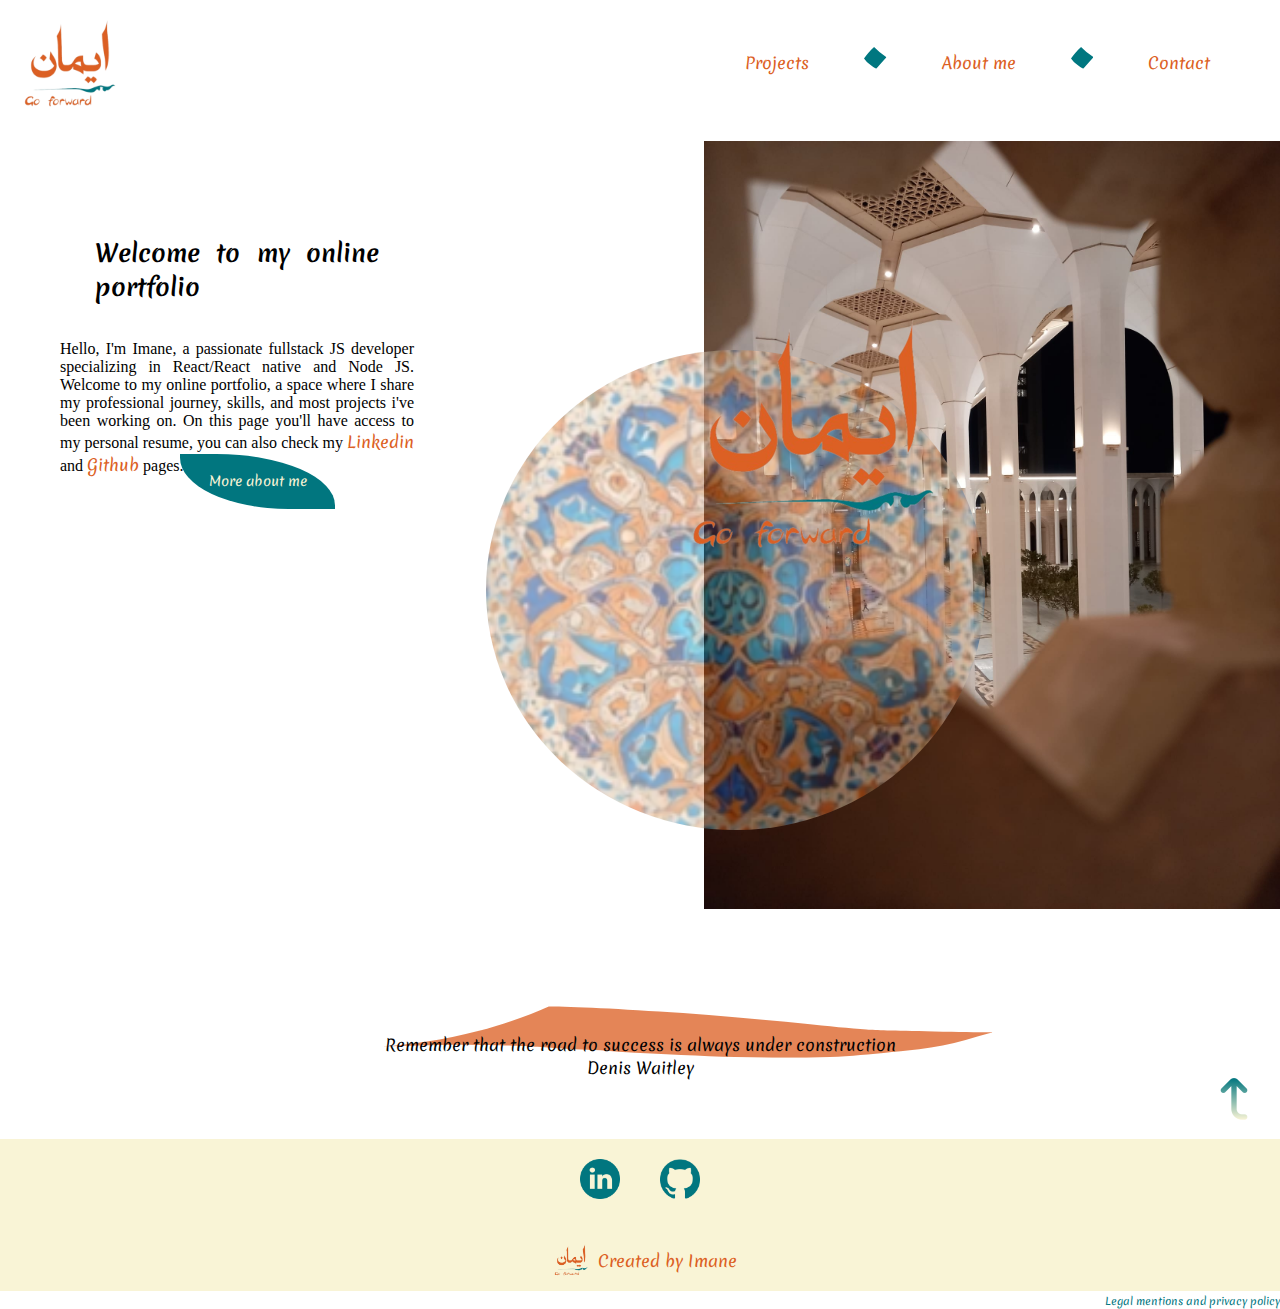
<file: index.html>
<!DOCTYPE html>
<html lang="fr">
<head>
    <meta charset="UTF-8">
    <meta name="viewport" content="width=device-width, initial-scale=1.0">
    <link rel="stylesheet" href="style.css">
    <link rel="shortcut icon" href="IMAGES/logo.ico">
    <link href="https://fonts.googleapis.com/css2?family=Merienda:wght@700&display=swap" rel="stylesheet">
    <title>Home| My portfolio</title>
</head>

<body>
<!-------------------HEADER-------------------->
    <header>
        <!--<h1>My portfolio</h1>-->

        <div id="ancre" class="navBar">

                <a href="#"><img class="logo" src="IMAGES/logo.ico" alt="logo"></a>
        
                <nav class="links">
                    <ul>
                        <li><a href="NAVIGATION/projects.html">Projects</a></li>
                        <svg id="Séparateur_4" data-name="Séparateur 4" xmlns="http://www.w3.org/2000/svg" xmlns:xlink="http://www.w3.org/1999/xlink" width="22.464" height="21.792" viewBox="0 0 22.464 21.792">
                            <defs>
                              <clipPath id="clip-path">
                                <rect id="Rectangle_3" data-name="Rectangle 3" width="22.464" height="21.793" transform="translate(0)" fill="none"/>
                              </clipPath>
                            </defs>
                            <g id="Groupe_5" data-name="Groupe 5" transform="translate(0 0)" clip-path="url(#clip-path)">
                              <path id="Tracé_7" data-name="Tracé 7" d="M12.2,21.793a37.689,37.689,0,0,1-6.875-4.7A27.769,27.769,0,0,1,0,11.46Q1.743,9.018,4.067,6.2a63.837,63.837,0,0,1,6-6.2A66.7,66.7,0,0,0,22.464,10.145Q14.331,19.162,12.2,21.793" transform="translate(0 0)" fill="#007780"/>
                            </g>
                          </svg>
                          
                        <li><a href="NAVIGATION/about-me.html">About me</a></li>
                        <svg id="Séparateur_4" data-name="Séparateur 4" xmlns="http://www.w3.org/2000/svg" xmlns:xlink="http://www.w3.org/1999/xlink" width="22.464" height="21.792" viewBox="0 0 22.464 21.792">
                            <defs>
                              <clipPath id="clip-path">
                                <rect id="Rectangle_3" data-name="Rectangle 3" width="22.464" height="21.793" transform="translate(0)" fill="none"/>
                              </clipPath>
                            </defs>
                            <g id="Groupe_5" data-name="Groupe 5" transform="translate(0 0)" clip-path="url(#clip-path)">
                              <path id="Tracé_7" data-name="Tracé 7" d="M12.2,21.793a37.689,37.689,0,0,1-6.875-4.7A27.769,27.769,0,0,1,0,11.46Q1.743,9.018,4.067,6.2a63.837,63.837,0,0,1,6-6.2A66.7,66.7,0,0,0,22.464,10.145Q14.331,19.162,12.2,21.793" transform="translate(0 0)" fill="#007780"/>
                            </g>
                          </svg>

                        <li><a href="NAVIGATION/contact.html">Contact</a></li>
                    </ul>
                </nav>
        </div>

        <div class="burgerMenu">
          <input type="checkbox" id="burger">
          <label id="burgerLogo" for="burger">☰</label>
          <nav class="linksBurgerMenu">
            <a href="NAVIGATION/projects.html">Projects</a>
            <a href="NAVIGATION/about-me.html">About me</a>
            <a href="NAVIGATION/contact.html">Contact</a>
          </nav>
        </div>

    </header>
<!-------------------END HEADER-------------------->


<!-------------------MAIN-------------------->    
    <main>

      <section>
        <div class="organiseFirstSection">
            <img class="backgroundImage" src="IMAGES/backgroundHome.jpg" alt="backgoundImageOrientalPointOfView"> 
            <div class="textFirstSection">
              <h2 class="titleSectionOne">Welcome to my online portfolio</h2>
              <p>
              Hello, I'm Imane, a passionate fullstack JS developer specializing in React/React native and Node JS. 
              Welcome to my online portfolio, a space where I share my professional journey, skills, and most projects i've been working on.
              On this page you'll have access to my personal resume, you can also check my <a class="linksFirstSection" href="https://www.linkedin.com/in/imane-iachachen/" target="_blank">Linkedin</a> and <a class="linksFirstSection" href="https://github.com/Iaimane" target="_blank">Github</a> pages.
              </p> 

            </div>
           
                  
        </div>
        <div>
          <img class="imageAnimation" src="IMAGES/imageAnimation.png" alt="arabesque">
        </div>
        <div>
          <img class="logoAnime" src="IMAGES/logo.ico" alt="logoAnime">
        </div>
        <button class="buttonMore"><a href="NAVIGATION/about-me.html">More about me</a></button>
      </section>
      <div class="textFirstSectionMobile">
        <h2 class="titleSectionOne">Welcome to my online portfolio</h2>
        <p>
        Hello, I'm Imane, a passionate fullstack JS developer specializing in React/React native and Node JS. 
        Welcome to my online portfolio, a space where I share my professional journey, skills, and most projects i've been working on.
        On this page you'll have access to my personal resume, you can also check my <a class="linksFirstSection" href="https://www.linkedin.com/in/imane-iachachen/" target="_blank">Linkedin</a> and <a class="linksFirstSection" href="https://github.com/Iaimane" target="_blank">Github</a> pages.
        </p> 
        <button class="buttonMoreMobile"><a href="NAVIGATION/about-me.html">More about me</a></button>

      </div>
      <section>
        <div class="organiseSecondSection">
          <div class="alifRenverse">
            <img class="sizeAlif" src="IMAGES/alifRenverse.png" alt="ligne">
          </div>
            
          <div class="textSecondSection">
            <p>Remember that the road to success is always under construction</p>
            <p>Denis Waitley</p>
          </div>
        
        </section>

        <div class="placeAncre">
          <a href="#ancre"><img class="sizeAncre" src="IMAGES/fleche-vers-le-haut-a-droite.png" alt="fleche-vers-le-haut-a-droite"></a>
        </div>
      </div>


    </main>
<!-------------------END MAIN-------------------->  



<!-----------------------FOOTER----------------------->
    <footer>
      <div class="backgroundFooter">
        <div class="footerContainerTop">
          <a href="https://www.linkedin.com/in/imane-iachachen/" target="_blank"><img class="socialNetworkLogo" src="IMAGES/linkedin.png" alt="logoLinkedin"></a>
          <a href="https://github.com/Iaimane" target="_blank"><img class="socialNetworkLogo" src="IMAGES/github.png" alt="logoGithub"></a>
        </div>
        <div class="footerContainerBottom">
            <a href="#"><img class="logoFooter" src="IMAGES/logo.ico" alt="logo"></a>
            <p>Created by Imane</p>
        </div>
        <div>
          <a href="NAVIGATION/mentions-legales.html" class="legalNotice">Legal mentions and privacy policy</a>
        </div>
      </div>
      

    </footer>
    <!-------------------END FOOTER-------------------->

</body>
</html>
</file>
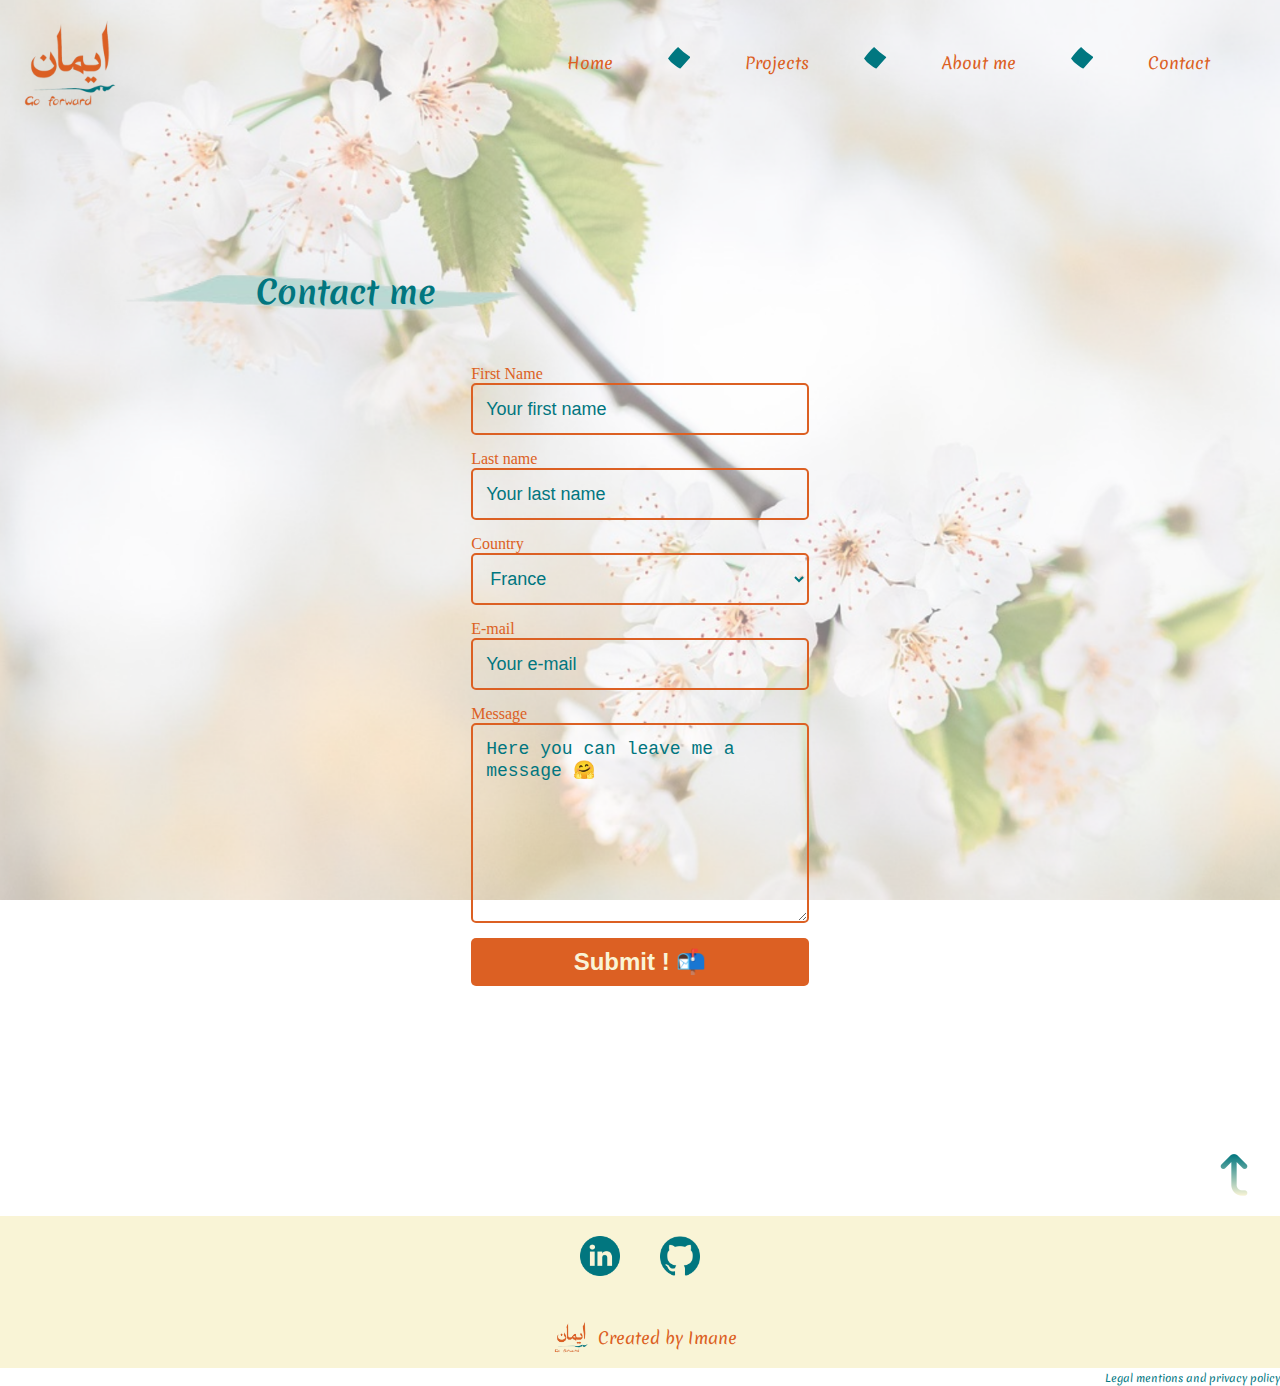
<file: NAVIGATION/contact.html>
<!DOCTYPE html>
<html lang="fr">
<head>
    <meta charset="UTF-8">
    <meta name="viewport" content="width=device-width, initial-scale=1.0">
    <link rel="stylesheet" href="../STYLES/contact.css">
    <link rel="shortcut icon" href="../IMAGES/logo.ico">
    <link href="https://fonts.googleapis.com/css2?family=Merienda:wght@700&display=swap" rel="stylesheet">
    <title>Home| Contact</title>
</head>

<body class="parallax" >
<!-------------------HEADER-------------------->
    <header>
        <!--<h1>Home</h1>-->

        <div id="ancre" class="navBar">

                <a href="../index.html"><img class="logo" src="../IMAGES/logo.ico" alt="logo"></a>
        
                <nav class="links">
                    <ul>
                        <li><a href="../index.html">Home</a></li>
                        <svg id="Séparateur_4" data-name="Séparateur 4" xmlns="http://www.w3.org/2000/svg" xmlns:xlink="http://www.w3.org/1999/xlink" width="22.464" height="21.792" viewBox="0 0 22.464 21.792">
                            <defs>
                              <clipPath id="clip-path">
                                <rect id="Rectangle_3" data-name="Rectangle 3" width="22.464" height="21.793" transform="translate(0)" fill="none"/>
                              </clipPath>
                            </defs>
                            <g id="Groupe_5" data-name="Groupe 5" transform="translate(0 0)" clip-path="url(#clip-path)">
                              <path id="Tracé_7" data-name="Tracé 7" d="M12.2,21.793a37.689,37.689,0,0,1-6.875-4.7A27.769,27.769,0,0,1,0,11.46Q1.743,9.018,4.067,6.2a63.837,63.837,0,0,1,6-6.2A66.7,66.7,0,0,0,22.464,10.145Q14.331,19.162,12.2,21.793" transform="translate(0 0)" fill="#007780"/>
                            </g>
                          </svg>
                        <li><a href="../NAVIGATION/projects.html">Projects</a></li>
                        <svg id="Séparateur_4" data-name="Séparateur 4" xmlns="http://www.w3.org/2000/svg" xmlns:xlink="http://www.w3.org/1999/xlink" width="22.464" height="21.792" viewBox="0 0 22.464 21.792">
                            <defs>
                              <clipPath id="clip-path">
                                <rect id="Rectangle_3" data-name="Rectangle 3" width="22.464" height="21.793" transform="translate(0)" fill="none"/>
                              </clipPath>
                            </defs>
                            <g id="Groupe_5" data-name="Groupe 5" transform="translate(0 0)" clip-path="url(#clip-path)">
                              <path id="Tracé_7" data-name="Tracé 7" d="M12.2,21.793a37.689,37.689,0,0,1-6.875-4.7A27.769,27.769,0,0,1,0,11.46Q1.743,9.018,4.067,6.2a63.837,63.837,0,0,1,6-6.2A66.7,66.7,0,0,0,22.464,10.145Q14.331,19.162,12.2,21.793" transform="translate(0 0)" fill="#007780"/>
                            </g>
                          </svg> 
                        <li><a href="../NAVIGATION/about-me.html">About me</a></li>
                        <svg id="Séparateur_4" data-name="Séparateur 4" xmlns="http://www.w3.org/2000/svg" xmlns:xlink="http://www.w3.org/1999/xlink" width="22.464" height="21.792" viewBox="0 0 22.464 21.792">
                            <defs>
                              <clipPath id="clip-path">
                                <rect id="Rectangle_3" data-name="Rectangle 3" width="22.464" height="21.793" transform="translate(0)" fill="none"/>
                              </clipPath>
                            </defs>
                            <g id="Groupe_5" data-name="Groupe 5" transform="translate(0 0)" clip-path="url(#clip-path)">
                              <path id="Tracé_7" data-name="Tracé 7" d="M12.2,21.793a37.689,37.689,0,0,1-6.875-4.7A27.769,27.769,0,0,1,0,11.46Q1.743,9.018,4.067,6.2a63.837,63.837,0,0,1,6-6.2A66.7,66.7,0,0,0,22.464,10.145Q14.331,19.162,12.2,21.793" transform="translate(0 0)" fill="#007780"/>
                            </g>
                          </svg>
                        <li><a href="#">Contact</a></li>
                    </ul>
                </nav>
        </div>

        <div class="burgerMenu">
          <div class="moveLogo">
            <a href="../index.html"><img class="logo" src="../IMAGES/logo.ico" alt="logo"></a>
          </div>
          <input type="checkbox" id="burger">
          <label id="burgerLogo" for="burger">☰</label>
          <nav class="linksBurgerMenu">
            <a href="../index.html">Home</a>
            <a href="../NAVIGATION/projects.html">Projects</a>
            <a href="../NAVIGATION/about-me.html">About me</a>
            
          </nav>
        </div>

    </header>
<!-------------------END HEADER-------------------->
<!---------------------MAIN---------------------->
<section>
  <div class="backgroundContact">
    <img class="blueLine" src="../IMAGES/alifRenverseBlue.png" alt="ligneBleue">
    <h3>Contact me</h3>

    <div class="organiseContactForm"> 
      <form method="get" action="">
        <p>
          <label for="fname">First Name</label>
          <input type="text" class="feedBack-input" name="fname" id="firstName" placeholder="Your first name" size="20" maxlength="20"> 
        </p>
        <p>
          <label for="lname">Last name</label>
          <input type="text" class="feedBack-input" name="lName" id="lname" placeholder="Your last name" size="20" maxlength="20"> 
        </p>
        <p>
          <label for="country">Country</label>
          <select id="coutry" class="feedBack-input" name="country">
            <option value="france">France</option>
            <option value="england">England</option>
            <option value="spain">Spain</option>
            <option value="canada">Canada</option>
          </select> 
        </p>
        <p>
          <label for="email">E-mail</label>
          <input type="text" class="feedBack-input" name="email" id="email" placeholder="Your e-mail" size="20" maxlength="20"> 
        </p>
        <p>
          <label for="message">Message</label>
          <textarea id="message" class="feedBack-input" name="message" placeholder="Here you can leave me a message 🤗" style="height:200px"></textarea>
        </p>
        
        <input type="submit" class="feedBackInput" id="sendButton" value="Submit ! 📬"> 
      </form>
    </div>
  </div>
</section>
<section>
  <div class="placeAncre">
    <a href="#ancre"><img class="sizeAncre" src="../IMAGES/fleche-vers-le-haut-a-droite.png" alt="fleche-vers-le-haut-a-droite"></a>
  </div>
</section>  
    
   
  
 

<!-------------------END MAIN------------------->
<!-----------------------FOOTER----------------------->
<footer>
  <div class="backgroundFooter">
    <div class="footerContainerTop">
      <a href="https://www.linkedin.com/in/imane-iachachen/" target="_blank"><img class="socialNetworkLogo" src="../IMAGES/linkedin.png" alt="logoLinkedin"></a>
      <a href="https://github.com/Iaimane" target="_blank"><img class="socialNetworkLogo" src="../IMAGES/github.png" alt="logoGithub"></a>
    </div>
    <div class="footerContainerBottom">
        <a href="../index.html"><img class="logoFooter" src="../IMAGES/logo.ico" alt="logo"></a>
        <p>Created by Imane</p>
    </div>
    <div>
      <a href="../NAVIGATION/mentions-legales.html" class="legalNotice">Legal mentions and privacy policy</a>
    </div>
  </div>
  

</footer>
<!-------------------END FOOTER-------------------->
</file>
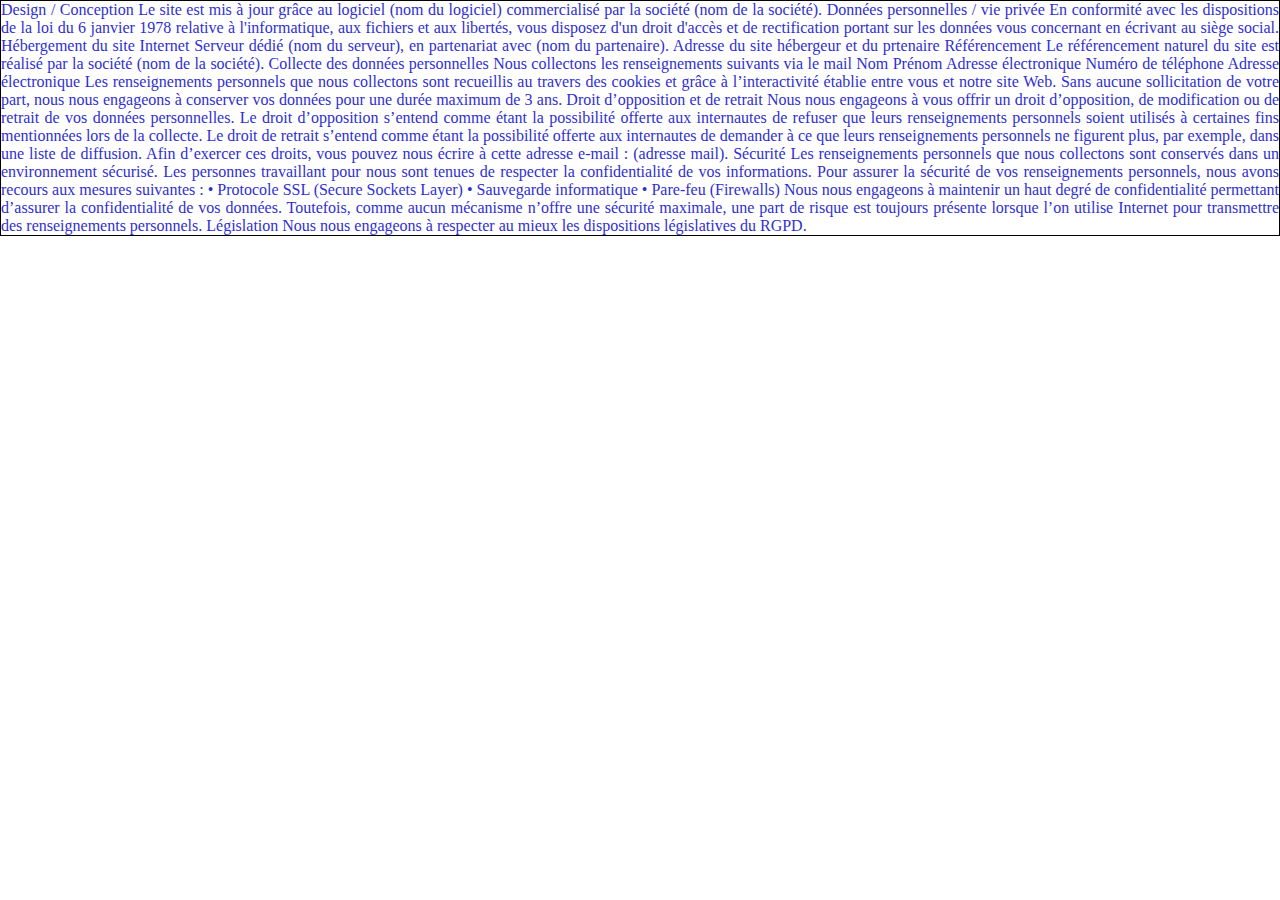
<file: NAVIGATION/mentions-legales.html>
<!DOCTYPE html>
<html lang="fr">
<head>
    <meta charset="UTF-8">
    <meta name="viewport" content="width=device-width, initial-scale=1.0">
    <link rel="shortcut icon" href="IMAGES/logo.ico">
    <link rel="stylesheet" href="../STYLES/mentions-legales.css">

    <title>Mentions légales</title>
</head>
<body>

    <p class="test">
        Design / Conception 
        Le site est mis à jour grâce au logiciel (nom du logiciel) commercialisé par la société (nom de la société).
 
        Données personnelles / vie privée 
        En conformité avec les dispositions de la loi du 6 janvier 1978 relative à l'informatique, aux fichiers et aux libertés, vous disposez d'un droit d'accès et de rectification portant sur les données vous concernant en écrivant au siège social.
 
        Hébergement du site Internet 
        Serveur dédié (nom du serveur), en partenariat avec (nom du partenaire).
        Adresse du site hébergeur et du prtenaire
 
        Référencement 
        Le référencement naturel du site est réalisé par la société (nom de la société).
        Collecte des données personnelles
        Nous collectons les renseignements suivants via le mail
        Nom
        Prénom
        Adresse électronique
        Numéro de téléphone
        Adresse électronique
        Les renseignements personnels que nous collectons sont recueillis au travers des cookies et grâce à l’interactivité établie entre vous et notre site Web. Sans aucune sollicitation de votre part, nous nous engageons à conserver vos données pour une durée maximum de 3 ans.
       
        
        Droit d’opposition et de retrait

        Nous nous engageons à vous offrir un droit d’opposition, de modification ou de retrait de vos données personnelles. Le droit d’opposition s’entend comme étant la possibilité offerte aux internautes de refuser que leurs renseignements personnels soient utilisés à certaines fins mentionnées lors de la collecte. Le droit de retrait s’entend comme étant la possibilité offerte aux internautes de demander à ce que leurs renseignements personnels ne figurent plus, par exemple, dans une liste de diffusion. Afin d’exercer ces droits, vous pouvez nous écrire à cette adresse e-mail : (adresse mail).
 

        Sécurité

        Les renseignements personnels que nous collectons sont conservés dans un environnement sécurisé. Les personnes travaillant pour nous sont tenues de respecter la confidentialité de vos informations. Pour assurer la sécurité de vos renseignements personnels, nous avons recours aux mesures suivantes :

        •	Protocole SSL (Secure Sockets Layer)
        •	Sauvegarde informatique
        •	Pare-feu (Firewalls)
        Nous nous engageons à maintenir un haut degré de confidentialité permettant d’assurer la confidentialité de vos données. Toutefois, comme aucun mécanisme n’offre une sécurité maximale, une part de risque est toujours présente lorsque l’on utilise Internet pour transmettre des renseignements personnels.
 
        Législation
        Nous nous engageons à respecter au mieux les dispositions législatives du RGPD.
    </p>
    
</body>
</html>
</file>
<file: style.css>
*{/*selecteur universel définit le style global sur l'intégralité de la page peu importe le navigateur*/
    margin: 0; /*marge extérieure de la boîte*/
    padding: 0; /*marge intérieure de la boîte*/
    box-sizing: border-box; /* indique que l'on va inclure les marges internes et bordure dans la taille des parents*/
  
}  

header,footer{
    font-family: 'Merienda', cursive;
}
body{
    font-family: poppins;
}

/*------------------------HEADER--------------------*/
.logo{
    width: 6em;
    height: 6em;
}

nav ul li a{
    text-decoration: none;
    color: #DC6023;
}

nav ul li{ /*acting directly and only on these elements not the box*/
    display: inline;
    margin-right: 50px; /*space between my links*/
    margin-left: 50px;
    
}
.navBar{
    display: flex;
    justify-content: space-between;
    align-items: center;    
    padding: 20px;
}

.links{
    margin: 0px 0px 20px 160px; /*margin between my logo and the links to create a space between them*/
}

/*----------BURGER MENU----------*/
.burgerMenu{
    position: fixed;
    width: 0px;
    display: none;
}
#burger{
    display: none; /*to hide the checkbox*/
}

#burgerLogo{
    cursor: pointer;
    background:#01767f ;
    width: 200px;
    display: block;
    color:#f9f4d6 ;
    /* Pour que le menu hamburger s'affiche toujours*/
    text-align: right;
    /* Pour que le menu hamburger soit "rangé" par défaut */
    transform: translateX(-168px);
    padding: 10px;    
    
}

.linksBurgerMenu{
    display: flex;
    flex-direction: column;
    background: #01767f;
    overflow: hidden;
    width: 200px;
    transform: translateX(-200px);
}

.linksBurgerMenu a {
    color: #dc6023;
     text-decoration: none;
     padding: 10px;
   }

.linksBurgerMenu a:hover{
    background: #f9f4d6;
}  

#burgerLogo,
.linksBurgerMenu{
    transition: 0.7s;
}

#burger:checked ~ #burgerLogo,
#burger:checked ~ .linksBurgerMenu{
    transform: translateX(0);
}

/*----------END BURGER MENU----------*/

/*-------------------------END HEADER-----------------------*/




/*-------------------------MAIN---------------------------*/


/*-----------First section----------*/

.organiseFirstSection{
    display: flex;
    flex-direction: row-reverse; /*inverser la position de l'image et du texte */
    justify-content: space-between;
    margin-bottom: 7%;
}

.backgroundImage{
    width: 45%; /*largeur de l'image*/
    height: 75%; /*hauteur de l'image*/ 
    position: relative;
    z-index: 1;
}

.imageAnimation{
    border-radius: 50%;
    position: absolute;
    z-index: 2;
    left: 38%;
    top: 350px;
    height: 30em;
    opacity: 0.5;
}

@keyframes imageAnimation{
    from{
        transform: rotate(0deg);
    }
    to{
        transform: rotate(360deg);
    }
}

.imageAnimation{
    animation: imageAnimation 180s linear infinite;
}

.logoAnime{
    position: absolute;
    z-index: 3;
    margin-top: -680px;
    margin-left: 680px;
}


.textFirstSection{
    padding: 60px;
    margin-right: 230px;
    text-align: justify;
}
.textFirstSectionMobile{
    display: none;
}

.buttonMoreMobile{
    display: none;
}

.linksFirstSection{
    text-decoration: none;
    color: #dc6023;
    font-family: 'Merienda', cursive;
}

.titleSectionOne{
    padding: 10%;
    font-family: 'Merienda', cursive;
}

.buttonMore a{
    text-decoration: none;
    color: #f9f4d6;
    font-family: 'Merienda', cursive;
}
.buttonMore{
    z-index: 4;
    position: absolute;
    margin-top: -545px;
    margin-left: 180px;
    width: 155px;
    height: 55px;
    border: transparent;
    background-color: #01767f;
    border-radius: 25% 82% 0% 75% / 0% 100% 0% 100%;
}

/*-----------End First section----------*/


/*------------Second section-----------*/


.textSecondSection{
    display: flex;
    flex-direction: column;
    align-items: center;
    font-family: 'Merienda', cursive;
}

.alifRenverse{
    /*width: 50%;*/
    margin-inline: 30%;
    margin-bottom: -4%;
}

.sizeAncre{
    width: 5%;
    z-index: 3;
    POSITION: absolute;
    margin-left: -78px;
    margin-top: -10px;
}

.placeAncre{
    display: flex;
    justify-content: flex-end;
}
/*----------End Second section---------*/



/*----------------------END MAIN---------------------*/


/*---------------------FOOTER----------------------*/
.backgroundFooter{
    background-color: #f9f4d6;
    height: 152px;
}


.socialNetworkLogo{
    width: 40px;
}

.footerContainerTop{
    display: flex;
    justify-content: center;
    margin-top: 60px;
}

.footerContainerTop a{
    padding: 20px;
}

.footerContainerBottom{
    color: #dc6023;
    display: flex;
    justify-content: center;
    margin-top: 25px;
}

.logoFooter{
    width: 55px;
    margin-top: -15px;
    padding: 10px;
}

.legalNotice{
    display: flex;
    justify-content: flex-end;
    font-size: 65%;
    text-decoration: none;
    color: #01767f;  
}

/*-------------------END FOOTER--------------------*/


/*--------------RESPONSIVE MEDIA QUERY---------------*/

@media screen and (max-width: 800px){ /*ici j'agis sur la version tablette/mobile, je ne veux pas que la nav du hearder apparaisse
    /*insererz vos propriétés CSS ici, avec vos selecteurs. ici ceka signifie que sur tout le css ecrit
    ne sera appliqué que pour les écrans dont la taille est égale ou inférieure à 800 pixels
    media screen end signifie on va initier les médias query*/


    /* -----------HEADER--------- */
    .navBar{
        display: none;
    }
    .burgerMenu{
        display: block;
    }  
    /* --------END HEADER------ */

    /* -----------MAIN--------- */
    .organiseFirstSection{
        margin-bottom: 6%;
    }

    .imageAnimation {
        left: 38%;
        top: 82px;
        height: 16em;
    }

    .logoAnime{
        margin-top: -383px;
        margin-left: 363px;
        width: 16%;
    }
    

    .textFirstSection{
        padding: 80px;
        margin-right: 55px;
        margin-left: -35px;
        margin-top: -80px;
    }

    .buttonMore{
        margin-top: -95px;
        margin-left: 96px;
        width: 130px;
        height: 40px;
    }

    .buttonMore a{
        font-size: 70%;
    }

    .organiseSecondSection{
         margin-bottom: -42px;
    }
    

    .alifRenverse{
        margin-inline: 9%;
        margin-bottom: -8%;
    }

    .sizeAncre {
        width: 6%;
        z-index: 3;
        POSITION: absolute;
        margin-left: -48px; 
    }

    /* --------END MAIN------- */
}


@media screen and (max-width: 429px){
    .burgerMenu{
        margin-top: -16px;
    }
    .organiseFirstSection{
        margin-top: 15px;
    }
    
    .titleSectionOne{
        padding: 10%;
        font-size: 114%;
    }
    
    .textFirstSection{
        /*margin-top: 11px;
        margin-left: 30px;
        padding: 0px;
        font-size: 47%;*/
        display: none;
    }
    .textFirstSectionMobile{
        display: block;
        padding: 14px;
        text-align: justify;
    }

    .buttonMoreMobile{
        display: block;
        width: 130px;
        height: 40px;
        border: transparent;
        background-color: #01767f;
        border-radius: 25% 82% 0% 75% / 0% 100% 0% 100%;
        margin: auto;
        margin-top: 25px;
    }

    .buttonMoreMobile a{
        text-decoration: none;
        color: #f9f4d6;
        font-family: 'Merienda' , cursive; 
        font-size: 60%;
    }

    .backgroundImage{
        margin-left: 53px;
        margin-right: 30px;
        width: 60%;
    
    }
    .imageAnimation{
        left: 1%;
        top: 61px;
        height: 15em;
    }
    .logoAnime{
        margin-top: -226px;
        margin-left: 56px;
        width: 32%;;
    }
    
    .buttonMore{
        margin-top: -45px;
        margin-left: 50px;
        width: 105px;
        height: 25px;
        display: none;
    }

    .buttonMore a{
        font-size: 60%;
    }

    .organiseSecondSection{
        margin-top: 60px;
        margin-bottom: -4px;
    }

    .sizeAlif{
        width: 94%;
    }

    .textSecondSection{
        font-size: 10px;
    }
    .sizeAncre{
        margin-left: -32px;
        margin-top: 40px;

    }
}
</file>
<file: STYLES/contact.css>
*{/*selecteur universel définit le style global sur l'intégralité de la page peu importe le navigateur*/
    margin: 0; /*marge extérieure de la boîte*/
    padding: 0; /*marge intérieure de la boîte*/
    box-sizing: border-box; /* indique que l'on va inclure les marges internes et bordure dans la taille des parents*/
  
}  

header,footer{
    font-family: 'Merienda', cursive;
}
body{
    font-family: poppins;
}

.parallax{
    background-image: url("../IMAGES/cherryFlower.png") /*défini mon image de fond*/;
    height: 100%;/*permet de dire de remplir 100% du conteneur ici le body*/
    background-attachment: fixed;/*fixe l'image au moment du scroll*/
    background-position: center;/*centre l'image*/
    background-repeat: no-repeat;/*empêche la répétition de l'image*/
    background-size: cover;/*redimensionne l'image  pour couvrir l'intégralité de l'élément*/
}

/*------------------------HEADER--------------------*/
.logo{
    width: 6em;
    height: 6em;
}

nav ul li a{
    text-decoration: none;
    color: #DC6023;
}

nav ul li{ /*acting directly and only on these elements not the box*/
    display: inline;
    margin-right: 50px; /*space between my links*/
    margin-left: 50px;
    
}
.navBar{
    display: flex;
    justify-content: space-between;
    align-items: center;    
    padding: 20px;
}

.links{
    margin: 0px 0px 20px 160px; /*margin between my logo and the links to create a space between them*/
}

/*----------BURGER MENU----------*/
.burgerMenu{
    position: fixed;
    width: 0px;
    display: none;
}
#burger{
    display: none; /*to hide the checkbox*/
}

#burgerLogo{
    cursor: pointer;
    background:#01767f ;
    width: 200px;
    display: block;
    color:#f9f4d6 ;
    /* Pour que le menu hamburger s'affiche toujours*/
    text-align: right;
    /* Pour que le menu hamburger soit "rangé" par défaut */
    transform: translateX(-168px);
    padding: 10px;    
    
}

.linksBurgerMenu{
    display: flex;
    flex-direction: column;
    background: #01767f;
    overflow: hidden;
    width: 200px;
    transform: translateX(-200px);
}

.linksBurgerMenu a {
    color: #dc6023;
     text-decoration: none;
     padding: 10px;
   }

.linksBurgerMenu a:hover{
    background: #f9f4d6;
}  

#burgerLogo,
.linksBurgerMenu{
    transition: 0.7s;
}

#burger:checked ~ #burgerLogo,
#burger:checked ~ .linksBurgerMenu{
    transform: translateX(0);
}

/*----------END BURGER MENU----------*/

/*-------------------------END HEADER-----------------------*/


/*-------------------------MAIN-----------------------*/
.backgroundContact h3{
        color: #01767f;
        font-family: 'Merienda' , cursive;
        font-size: 200%;
        margin-inline: 20%;
        margin-top: 10%;
}
.blueLine{
        width: 35%;
        position: absolute;
        z-index: -1;
        margin-inline: 7%;
}
.organiseContactForm{
    display: flex;
    justify-content: center;
}

form { 
    max-width:420px; margin:50px auto; 
}

label{
    color: #dc6023;
}

::placeholder{
    color:#01767f;
}
.feedBack-input {
    color:#01767f;
    font-weight:500;
    font-size: 18px;
    border-radius: 5px;
    line-height: 22px;
    background-color: transparent;
    border:2px solid #dc6023;
    transition: all 0.3s;
    padding: 13px;
    margin-bottom: 15px;
    width:100%;
    box-sizing: border-box;
    outline:0;
  }
  
.feedBack-input:focus { 
    border:2px solid #dc6023; 
    color:#01767f;
}

textarea {
    height: 150px;
    line-height: 150%;
    resize:vertical;
}
  
[type="submit"] {
    width: 100%;
    background:#dc6023;
    border-radius:5px;
    border:0;
    cursor:pointer;
    color:#f9f4d6;
    font-size:24px;
    padding-top:10px;
    padding-bottom:10px;
    transition: all 0.3s;
    margin-top:-4px;
    font-weight:700;
}
  [type="submit"]:hover { 
    background:#01767f; 
}  

.sizeAncre{
    width: 5%;
    z-index: 3;
    POSITION: absolute;
    margin-left: -78px;
    margin-top: 109px;
}

.placeAncre{
    display: flex;
    justify-content: flex-end;
}
/*-----------------------END MAIN--------------------*/

/*---------------------FOOTER----------------------*/
.backgroundFooter{
    background-color: #f9f4d6;
    height: 152px;
}


.socialNetworkLogo{
    width: 40px;
}

.footerContainerTop{
    display: flex;
    justify-content: center;
    margin-top: 180px;
}

.footerContainerTop a{
    padding: 20px;
}

.footerContainerBottom{
    color: #dc6023;
    display: flex;
    justify-content: center;
    margin-top: 25px;
}

.logoFooter{
    width: 55px;
    margin-top: -15px;
    padding: 10px;
}

.legalNotice{
    display: flex;
    justify-content: flex-end;
    font-size: 65%;
    text-decoration: none;
    color: #01767f;  
}

/*-------------------END FOOTER--------------------*/




/*--------------RESPONSIVE MEDIA QUERY---------------*/
@media screen and (max-width: 800px){

    /* -----------HEADER--------- */
    .navBar{
        display: none;
    }
    .burgerMenu{
        display: block;
        margin-top: -165px
    } 
   .moveLogo{
    position: absolute;
    z-index: 2;
    margin-inline: 665px;
   }

   .logo{
    width: 5em;
    height: 5em;
   }
    /* --------END HEADER------ */

    .backgroundContact{
        margin-top: 165px;
    }
    .blueLine {
        margin-inline: 12%;
        margin-top: 1%;
    }

}

@media screen and (max-width: 429px){
    .backgroundContact{
        margin-left: 43px;
        margin-right: 40px;
    }

 
    .moveLogo{
        position: absolute;
        z-index: 2;
        margin-inline: 295px;
    }

    .logo{
    width: 5em;
    height: 5em;
    }

    .blueLine {
        width: 65%;
        margin-top: 5%;
    }
}
</file>
<file: STYLES/mentions-legales.css>
*{/*selecteur universel définit le style global sur l'intégralité de la page peu importe le navigateur*/
    margin: 0; /*marge extérieure de la boîte*/
    padding: 0; /*marge intérieure de la boîte*/
    box-sizing: border-box; /* indique que l'on va inclure les marges internes et bordure dans la taille des parents*/
    font-family: poppins;
}

.test{
    border: 1px solid black;
    color: rgb(47, 47, 209);
    display: flex;
    text-align: justify;
}
</file>
